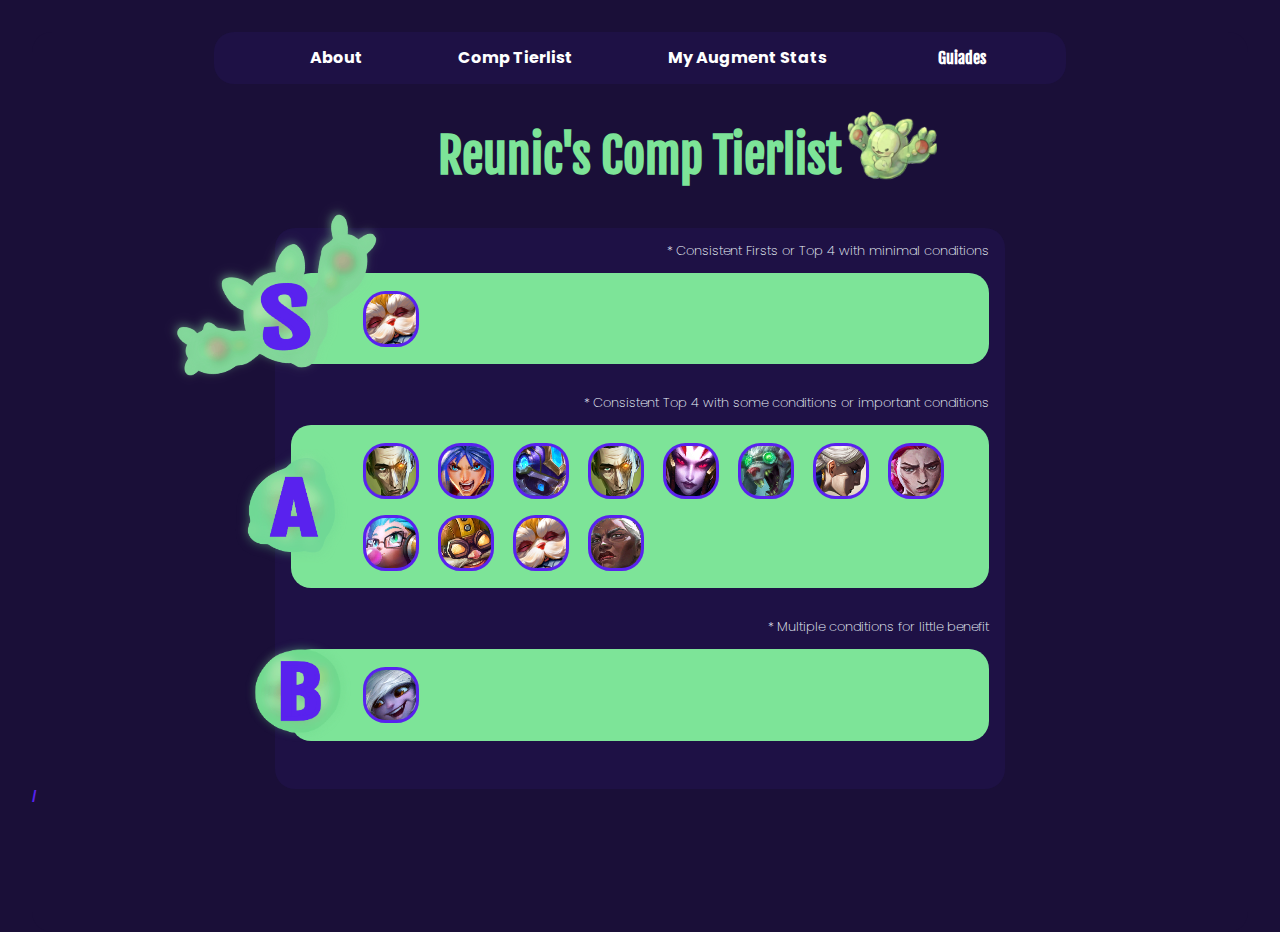
<file: index.html>
<!DOCTYPE html>
<html lang="en">
  <head>
    <meta charset="UTF-8" />
    <meta name="viewport" content="width=device-width, initial-scale=1.0" />
    <!-- <link rel="stylesheet" href="style.css" /> -->
    <script src="https://code.jquery.com/jquery-3.6.0.min.js"></script>
    <link rel="stylesheet" href="style.css" />

    <link rel="icon" href="assets/logo/logo.png" type="image/png" />
    <title>Comp Tierlist</title>
  </head>

  <body>
    <div class="navbar">
      <a class="menu_btn" href="About.html">About</a>
      <a href="index.html">Comp Tierlist</a>
      <a href="My Augment Stats.html">My Augment Stats</a>

      <div class="dropdown">
        <button class="dropbtn">
          Guiades
          <i class="fa fa-caret-down"></i>
        </button>
        <div class="dropdown-content">
          <a href="TFT Dictionary.html">TFT Dictionary</a>
          <a href="Item Tierlist.html">Item Tierlist</a>
          <a href="Augment Theory.html">Augment Theory</a>
          <a href="Character Profiles.html">Character Profiles</a>
        </div>
      </div>
    </div>

    <div id="Box_title">
      Reunic's Comp Tierlist<img src="assets/logo/logo.png " alt="" />
    </div>
    <!-- Comp tier list -->
    <div id="Box_tier_list">
      <div id="Tier_list"><div class="tier_info">
        * Consistent Firsts or Top 4 with minimal conditions
      </div>
        <div id="s_tier" class="Comp_tier">
          <img
            id="tier_icon_s"
            class="tier_icon"
            src="assets/tier icons/evolution 3.png"
          />
        </div>
        <div class="tier_info">
          * Consistent Top 4 with some conditions or important conditions
        </div>
        <div id="a_tier" class="Comp_tier">
          <img
            id="tier_icon_a"
            class="tier_icon"
            src="assets/tier icons/evolution 2.png"
          />
        </div><div class="tier_info">
          * Multiple conditions for little benefit
        </div>
        <div id="b_tier" class="Comp_tier">
          <img
            id="tier_icon_b"
            class="tier_icon"
            src="assets/tier icons/evolution 1.png"
          />
        </div>
        <p></p>
      </div>
    </div>
    /
  </body>
  <div class="build_info"></div>

  <script>
    let builds = [
      {
        tier: "s",
        name: "(S-) Heimer Blackrose",
        champion_icon: "Heimerdinger",
        itemization: `Heimer = Blue + AP items<br>
      Garen = Tank items (HP)<br>
      Malzahar = Leftover AP items<br>
      Item priority = Heimer > Garen > Malzahar`,
        strategy: `Ideally played from a loss streak as the best ap item holders are more of the expensive unit however early blackrose can win streak.<br><br>
      If loss streak, do not level and prioritise gold then at stage 3-2, level to 6 and roll for watchers + dominators/black rose units to stabilise, stay above 30 gold.<br><br>
      After getting a couple of upgrades, save econ up and slowly push levels.<br><br>
      If you can ideally you level to 8 at stage 4-2 with 30-40 gold to roll with, if not wait till stage 4-5 before rolling.<br><br>
      This comp benefits a lot from econ augments as it is very contested so being able to roll before everyone else is super valuable.<br><br>
      The black rose board is super flexible as multiple other carries use it as well so can flex into different comps.`,
        options: `Flex into all the other black rose variations`,
        lvl9: `Cap out by adding leblanc at 9`,
        conditions: `Black rose spat, Crowns will, Powered Shield`,
        augments: ``,
        anomaly: `Heimer > Garen`,
      },
      {
        tier: "a+",
        name: "(A+) Silco Dominators",
        champion_icon: "Silco",
        itemization: `Silco = Shojin + 2 AP items<br>
                  Mundo/Garen = Tank items<br>
                  Mordekaiser = Leftover items<br>
                  Item priority = Silco > Mundo`,
        strategy: `Ideally played from a loss streak as the early dominators are 2-3 cost so lose streak all of stage 2 then at stage 3-2 level to 6 and ideally roll for a board with ziggs + bruisers/watchers/blackrose.<br><br>
               Then look to push levels and level to 8 at either 4-2 or 4-5 and then roll for the board (need at least 40 gold leftover if you want to go lvl 8).<br><br>
               If you do not find Mordekaiser than look to play 4 Dominators + more blackrose units.<br><br>
               Silco benefits a lot from attack speed items to cast more often, even double shojin works well.<br><br>
               Morello is not good on him, Red buff is okay because of the attack speed.`,
        options: `Can play 6 Dominator instead. Can also play Garen as main tank`,
        lvl9: `Can cap out with either Malzahar at 9 or Leblanc at 9. And drop Blitz for Mordekaiser. Can drop all the blackrose as well for just 4 dominator + legendaries`,
        conditions: `Early tear/rod or tank item slam`,
        augments: `Powered Shield, Blackrose spat, Long distance Pals`,
        anomaly: `Silco > Mundo`,
      },
      {
        tier: "a+",
        name: "(A+) Ezreal Reroll",
        champion_icon: "Ezreal",
        itemization: `Ezreal = IE + Academy items<br>
    Leona = Tank/Academy items<br>
    Heimerdinger = Leftover AP items<br>
    Item priority = Ezreal > Leona > Heimer`,
        strategy: `You must first check what the academy items are, if any of the 3 items are items that are good for Ezreal (Infinity edge, Runaans hurricane, Red,, Deathblade, Last Whisper) then you are able to play the line, even better if 2 of 3 items are academy items.<br><br>
    Ideally with reroll strategies you want to build up as much econ as you can so look to lose streak all of stage 2 holding all copies of leona and ezreal with sentinels. If you have a couple of copies of Leona and Ezreal before stage 3-2, I recommend leveling to 6 at stage 3-2 and roll to hit Ez 2 and Leona 2.<br><br>
    If you do not have a couple, keep lose streaking until stage 3-5 and lvl to 7 and roll for upgrades. Once you hit majority of the board 2 star, look to regain gold back to 50 and slow roll excess gold until 3 star. If you are far from leona 3, just switch items to Illaoi 2 lategame.<br><br>
    IMPORTANT = Every game academy has 3 different items, if those items are built and given to academy units they will gain damage amp + reduction, it is NOT only the academy items given from the trait. Therefore double up on the same academy items can be good.<br><br>
    Ezreal ideally wants IE + 1 Atk spd item + Academy<br>
    Leona ideally wants Redemption + Academy items`,
        options: `If you get sentinel spat, can look to play 6 sentinel at 8`,
        lvl9: `Caps out adding Jayce`,
        conditions: `Good academy items`,
        augments: `Academy spat, Investment strategy, Ghost of the past`,
        anomaly: `Ezreal > Leona`,
      },
      {
        tier: "a",
        name: "(A-) Kog Watchers",
        champion_icon: "KogMaw",
        itemization: `Kog = Archangel > Gunblade > Guinsoo<br>
                  Scar = Gargoyle + Resistances (Armor/MR)<br>
                  Item priority = Kog > Scar`,
        strategy: `Can be played with either winstreak or lose streak. Winstreak usually occurs with an early Maddie 2 with frontline and early guinsoo slammed.<br><br>
               Make sure to level at correct intervals e.g lvl 4 at 2-1, lvl 5 at 2-5, lvl 6 at least 3-2.<br><br>
               This comp you ideally hit all your units 2 star by around 3-5 at lvl 7 and think whether to keep rerolling for 3 star or push to level 8 then roll for 3 stars.<br><br>
               If loss streaking, look to lose streak all of stage 2 and at stage 3-2 or 3-5 roll for Watcher 2 stars + Kog 2.<br><br>
               If you have a couple of Kog and Scar, look to roll on 3-2, if none look to roll at 3-5. Kog is a lot better when you can get bis items for him which is why lose streaking feels good.`,
        options: `Can play additional firelight units`,
        lvl9: `Better to stay lvl 8 and roll for everything 3 star.`,
        conditions: `Early rods`,
        augments: `Investment strategy, Watcher crest, Rigged shop, Pandoras items, Trifecta`,
        anomaly: `Scar > Kog'Maw`,
      },
      {
        tier: "a+",
        name: "(A+) Silco Blackrose",
        champion_icon: "Silco",
        itemization: `Silco = Shojin + 2 AP items<br>
                  Mundo/Garen = Tank items<br>
                  Mordekaiser = Leftover items<br>
                  Item priority = Silco > Mundo`,
        strategy: `Ideally played from a loss streak as the early dominators are 2-3 cost so lose streak all of stage 2 then at stage 3-2 level to 6 and ideally roll for a board with ziggs + bruisers/watchers/blackrose.<br><br>
               Then look to push levels and level to 8 at either 4-2 or 4-5 and then roll for the board (need at least 40 gold leftover if you want to go lvl 8).<br><br>
               If you do not find Mordekaiser than look to play 4 Dominators + more blackrose units.<br><br>
               Silco benefits a lot from attack speed items to cast more often, even double shojin works well.<br><br>
               Morello is not good on him, Red buff is okay because of the attack speed.`,
        options: `Can play 6 Dominator instead. Can also play Garen as main tank`,
        lvl9: `Can cap out with either Malzahar at 9 or Leblanc at 9. And drop Blitz for Mordekaiser. Can drop all the blackrose as well for just 4 dominator + legendaries`,
        conditions: `Early tear/rod or tank item slam`,
        augments: `Powered Shield, Blackrose spat, Long distance Pals`,
        anomaly: `Silco > Mundo`,
      },
      {
        tier: "a+",
        name: "(A+) Elise Form Swap",
        champion_icon: "Elise",
        itemization: `Elise = Shojin + 2 AP items<br>
    Garen = Tank items<br>
    Item priority = Elise > Garen`,
        strategy: `This comp is best played from loss streak ideally and roll on stage 3-2 to spike. This is because the best AP item holders are 2-3 cost units. So look to lose streak all of stage 2 prioritising making gold intervals without leveling, then at stage 3-2, level to 6 and roll for a stable board.<br><br>
    Ideally, you have an upgraded 2/3 cost tank with an upgraded carry either, Swain, Cassiopeia, Kog’maw, or Ziggs. If you manage to streak all of stage 3 that is ideal and depending on how much gold you have, you may need to level to 8 at 4-5 or stage 4-2 if you have at least 30-40 gold to roll with.<br><br>
    The most important thing for this comp is it is incredibly flexible. You do not have to play Elise carry and can play either Silco or Zoe. However, if you hit 1 Jayce on roll down, everything 1 star with 4 form can go fast 9 with an upgraded tank e.g., Swain.<br><br>
    Ideally, you play 4 Role Swap late game. If you have leftover AD items play backline GP/Jayce and if you have leftover AP items play Swain backline or play Leblanc.<br><br>
    This comp is usually very difficult to play due to how contested Elise is but quite powerful even at 1 stars.<br><br>
    Garen 2 is extremely important for the frontline if all your other units are 1 star.<br><br>
    Garen benefits from building raw HP items over resistances.`,
        options: `Silco or Zoe, can also play Jayce backline carry late game`,
        lvl9: `Max cap is drop Morgana for Leblanc and add Mordekaiser at 9 and play Cassiopeia over Nunu.`,
        conditions: ``,
        augments: `Reinfourcement, Raining gold, High Voltage, Glass Cannon, Mana flow`,
        anomaly: `Elise > Garen`,
      },
      {
        tier: "a-",
        name: "(A-) Twitch Experiments",
        champion_icon: "Twitch",
        itemization: `Twitch = Red + Runaans/LW + AD item<br>
    Mundo = Tank items<br>
    Caitilyn/Kog = Leftover AD items<br>
    Item Priority = Twitch > Mundo`,
        strategy: `Prioritise maintaining an early winstreak or loss streak. If looking to winstreak, make sure to level at correct intervals e.g lvl 4 at 2-1, lvl 5 at 2-5, lvl 6 at least 3-2.<br><br>
    This comp you ideally can go 9 to cap out with legendaries and to get more frontline. If loss streaking, look to lose streak all of stage 2 and at stage 3 roll for an upgraded frontline along with Zeri 2 as that will stabilize mid game. Then depending on how much you rolled, look to roll again at lvl 8 at either 4-2 or 4-5, be sure you have at least 35 gold to roll with.<br><br>
    This comp is very dependant on upgrading frontline, if you are relatively healthy 1 star twitch with a 2 star Mundo is definitely stable enough for you to push 9 but in the reverse it is not. Can also itemize Nunu 2 with Twitch 2 and then go 9.`,
        options: `Can play Silco if you have lots of leftover AP items`,
        lvl9: `Replace Renni with Elise and add Caitlyn over Kog at 9. Add Vi at 9. Replace Blitz with Mordekaiser.`,
        conditions: `Early bow or sword drop with a good early game.`,
        augments: `Combat or Econ augments`,
        anomaly: `Mundo > Twitch`,
      },
      {
        tier: "A+",
        name: "(A+) Ambusher Reroll",
        champion_icon: "Camille",
        itemization: `Camille = Eon + Titans + HoJ<br>
    Garen/Scar = Tank items<br>
    Powder = Static + Morello<br>
    Smeech/Jinx = AD items<br>
    Item priority = Ekko > Garen`,
        strategy: `Best play this comp from a loss streak unless you have Camille 2. Look to roll at stage 3-2 to level to 6 to roll down for board. At stage 3-2, look to level to 6 and roll for at least 2 star Camille + upgraded frontline. Then look to save up gold and try to push to level 7 before you start to slow roll for 3 star Camille and Smeech.<br><br>
    Late game fights position opposite side if opponent is clumped, if not position opposite side.`,
        options: ``,
        lvl9: `Add Jinx at 9 and replace Maddie with Caitlyn. If you get Jinx on 8, play over Maddie.`,
        conditions: ``,
        augments: `Overheal, Sated spellweaver`,
        anomaly: `Ekko > Garen`,
      },
      {
        tier: "B",
        name: "(B) Tristana Reroll",
        champion_icon: "Tristana",
        itemization: `Tristana = Guinsoo + Gunblade + AD item<br>
    Leona/Loris = Tank items<br>
    Item priority = Tristana > Tank`,
        strategy: `Ideally you get early Tristana with early AD items so you can stack up Tristana early. Look to either winstreak or lose streak early game. Ideally only play this comp with early Tristana with good frontline and gloves. By stage 3-2 you should be lvl 6 with Leona 2, Tristana 2 and 4 Sentinel + 2 Artillerist. Save econ back up to 50 and slow roll excess gold until you 3 star Trist and Leona if you are lucky. Push levels to add more Artillerist in at 8.<br><br>
    Fishbones Trist is incredibly strong.`,
        options: `Can play tempo instead and pivot to Sentinel Corki instead.`,
        lvl9: `Max cap you can look to play 6 Sentinel or just add in Rumble with random legendaries.`,
        conditions: `Early sword`,
        augments: `Investment strategy, Ghost of the Past, Portable Forge. Spirit link`,
        anomaly: `Tristana > Leona`,
      },
      {
        tier: "A+",
        name: "(A+) Family Reroll (Punch punch)",
        champion_icon: "Violet",
        itemization: `Violet = IE + HoJ + EoN/QSS<br>
    Vander = Tank items<br>
    Item priority = Violet > Vander = Vi = Draven`,
        strategy: `Early game you ideally look to lose streak as you are not able to level and prioritize getting Violet best items. At stage 3-1, roll down to 30 gold hitting all copies of the family units + Draven and Darius. Rebuild your economy back up to 50 and slow roll excess gold until you 3 star your units. Once you 3 star Violet, the others are less important unless you are very close then you can try to reroll for them (7-8 copies). Once hit, push levels to add in more pit fighters. Family spat normally goes on Vi/Sevika late game.<br><br>
    You must make sure you have at least 60 gold before the anomaly to 100% confirm you will get ultimate hero anomaly.<br><br>
    Make sure you scout early game to make sure you have no one contesting you.`,
        options: `No pivot if you commit to this.`,
        lvl9: `Max cap is more Pit fighters.`,
        conditions: `Early sword and many Violets early`,
        augments: `Superstars, One for all, Family spat`,
        anomaly: `Violet >>> Draven`,
      },
      {
        tier: "A+",
        name: "(A+) Zoe 7 Rebels",
        champion_icon: "Zoe",
        itemization: `Ambessa = Edge of Night + 2 AD items<br>
    Illaoi = Tank items<br>
    Zoe = Shojin/Guinsoo + 2 AP items<br>
    Item priority = Zoe > Illaoi = Ambessa`,
        strategy: `This comp is a very expensive comp as it has many 4 cost units. Ideally best played with an econ augment and item augments to itemize everyone thus econ is priority. Either full winstreak and level at the correct intervals e.g lvl 4 at 2-1, lvl 5 at 2-5, lvl 6 at least 3-2. If lose streaking, lose streak all of stage 2 and stabilize on stage 3-2 for a stronger board. Look to play for a bruiser or sentinel board. Prioritze Zoe items > Ambessa.<br><br>
    This comp is a lot better with Rebel spat as you can drop the Ezreal. This comp is quite flexible as you can play around Ekko or Corki or Ambessa as your secondary. Ekko only good if you hit the Jinx on your roll down. If you do not have Jinx, play 5 Rebels with Swain. Zoe are very good with attack speed items like guinsoo or nashors since it synergies with rebel trigger. 2 Sorcerer is not mandatory for Zoe.`,
        options: `Corki carry, Ekko carry, Ambessa carry`,
        lvl9: `Max cap is itemizing jinx with 3 items with Ambusher in and she will solo fights damage wise.`,
        conditions: `Can be played from anything`,
        augments: `Econ or item augments`,
        anomaly: `Illaoi = Zoe > Ambessa`,
      },
      {
        tier: "A-",
        name: "(A-) Corki Sentinels",
        champion_icon: "Corki",
        itemization: `Corki = Gunblade + AD items<br>
    Illaoi = Tank items (Resistances)<br>
    Item priority = Corki > Illaoi`,
        strategy: `AD comps are much better to winstreak with as items are very flexible, look to try slam good earlygame items like sunfire and level at the right intervals, lvl 4 at 2-1, 5 at 2-5, 6 at 3-2 and at least 8 at 4-2 if you have 40 gold to roll with.<br><br>
    This comp is really important to play 6 Sentinels so look for that, can also play heimer instead of corki if you have lots of ap items instead. Gunblade is the most important since this is a front to back comp. This comp super benefits from just combat or econ augments. Don’t need to itemize anyone else until lategame when you go 9 and add Jayce/Heim.`,
        options: `Play Heim carry over Corki`,
        lvl9: `Add jayce at 9`,
        conditions: `Can be played from anything`,
        augments: `Combat or Item Augments`,
        anomaly: `Ambessa/Illaoi > Heim`,
      },
      {
        tier: "A",
        name: "(A) Heim Academy Sentinels",
        champion_icon: "Heimerdinger",
        itemization: `Heimerdinger = Blue + AP items<br>
    Illaoi = Tank items<br>
    Jayce/Rumble = Leftover items<br>
    Item priority = Heimer > Illaoi`,
        strategy: `Prioritise maintaining an early winstreak or loss streak. If looking to winstreak, make sure to level at correct intervals e.g lvl 4 at 2-1, lvl 5 at 2-5, lvl 6 at least 3-2.<br><br>
    This comp you ideally can go 9 to cap out with legendaries and to get more frontline. If loss streaking, look to lose streak all of stage 2 and at stage 3 roll for an upgraded frontline along with Ziggs or Nami 2 as that will stabilize mid game. Then depending on how much you rolled, look to roll again at lvl 8 at either 4-2 or 4-5, be sure you have at least 35 gold to roll with.<br><br>
    This comp is much better on win streak with an early Lux 2 as well as Sentinel frontline with 3 Academy in. Try to find out what your academy items are early to decide how many heimerdinger items you need. This is why there is less priority to get all 3 Heim items straight away.<br><br>
    This comp is less dependant on item augments and better to have combat or econ augments`,
        options: `Can choose to play 6 Sentinels and drop more Academy units`,
        lvl9: `Replace Loris with Rumble who holds ap items and add Jayce at 9 who can either hold tank items or ad items in backline.`,
        conditions: `Early tear or tank item slam`,
        augments: `Combat e.g noble sacrifice or Econ augments e.g raining gold`,
        anomaly: `Heim > Illaoi`,
      },
      {
        tier: "A",
        name: "(A) Ambessa Sentinels 2.0",
        champion_icon: "Ambessa",
        itemization: `Ambessa = Edge of Night + 2 AD items<br>
    Illaoi = Evenshroud + Tank items<br>
    Heimerdinger = Shojin + Morello<br>
    Item priority = Ambessa > Illaoi = Heim`,
        strategy: `Ideally you look to lose streak with this comp due to how cheap the board and how strong it can be on a stage 3-2 roll down but can also prioritise an early winstreak as well. If winstreak, make sure to level at correct intervals e.g lvl 4 at 2-1, lvl 5 at 2-5, lvl 6 at least 3-2.<br><br>
    If loss streaking, look to lose streak all of stage 2 and at stage 3 roll for a Sentinel board with Akali and Nocturne upgrades with either as item holders. Then depending on how much you rolled, look to roll again at lvl 8 at either 4-2 or 4-5, be sure you have at least 35 gold to roll with.<br><br>
    This comp will be a solid top 4 comp if the traits are decent and can easily cap out as well.<br><br>
    Extremely flexible board as you can go corki carry instead as well`,
        options: `Play Corki carry with Heim`,
        lvl9: `For max cap you drop both Heim + Ezreal + Leona for Ekko + Jinx + Malzahar + Rumble.`,
        conditions: `Can be played from anything`,
        augments: `Combat or Item Augments`,
        anomaly: `Ambessa/Illaoi > Heim`,
      },
    ];
    console.log(builds);
    let tier_s = $("#s_tier");
    let tier_a = $("#a_tier");
    let tier_b = $("#b_tier");

    const reuniclus_sound = new Audio("assets/sound/reuniclussound.mp3");

    for (let i = 0; i < builds.length; i++) {
      let build_obj = builds[i];
      let {
        tier,
        name,
        champion_icon,
        itemization,
        strategy,
        options,
        lvl9,
        conditions,
        augments,
        anomaly,
      } = build_obj;

      function showbuild(build) {
        const name = build.dataset.name;
        const tier = build.dataset.tier;
        const champion_icon = build.dataset.champion_icon;
        const itemization = build.dataset.itemization;
        const strategy = build.dataset.strategy;
        const options = build.dataset.options;
        const lvl9 = build.dataset.lvl9;
        const conditions = build.dataset.conditions;
        const augments = build.dataset.augments;
        const anomaly = build.dataset.anomaly;

        const currentChild = build.parentElement;

        // Check if any build information div is currently open
        let openBuild = document.querySelector(".build_open");

        // Remove the 'clicked' class from all buttons to hide squares
        let allButtons = document.querySelectorAll(".Comp_icon");
        allButtons.forEach((btn) => {
          if (btn !== build) {
            btn.classList.remove("clicked"); // Hide square for all other buttons
          }
        });

        // Toggle visibility of the square for the clicked button
        build.classList.toggle("clicked");

        // If a build is already open and it's the same one that is clicked, close it
        if (openBuild && openBuild.id === name) {
          openBuild.remove(); // Close the current build
          return; // Exit the function to not open the build again
        }

        // If a different build is open, remove it
        if (openBuild) {
          openBuild.remove();
          // Close the previously opened build
        }

        reuniclus_sound.play();
        reuniclus_sound.volume = 0.2;

        // Create and open the new build info
        const build_open = document.createElement("div");
        build_open.className = "build_open";
        build_open.id = name;
        build_open.innerHTML = `
          <h1>${name}</h1>
          <img src="assets/builds/${name}.png" alt="" srcset="">
          <div class="build_info">
          <h3 class="build_topic">
            <img src="assets/icons/itemization.png" alt="Itemization Icon"> Itemization:
          </h3>
          <p class="build_topic_info">${itemization}</p>

          <h3 class="build_topic">
            <img src="assets/icons/strategy.png" alt="Strategy Icon"> Strategy:
          </h3>
          <p class="build_topic_info">${strategy}</p>

          <h3 class="build_topic">
            <img src="assets/icons/options.png" alt="Options Icon"> Options:
          </h3>
          <p class="build_topic_info">${options}</p>

          <h3 class="build_topic">
            <img src="assets/icons/lvl9.png" alt="Level 9 Icon"> Level 9:
          </h3>
          <p class="build_topic_info">${lvl9}</p>

          <h3 class="build_topic">
            <img src="assets/icons/conditions.png" alt="Conditions Icon"> Conditions:
          </h3>
          <p class="build_topic_info">${conditions}</p>

          <h3 class="build_topic">
            <img src="assets/icons/augments.png" alt="Augments Icon"> Augments:
          </h3>
          <p class="build_topic_info">${augments}</p>

          <h3 class="build_topic">
            <img src="assets/icons/anomaly.png" alt="Anomaly Icon"> Anomaly:
          </h3>
          <p class="build_topic_info">${anomaly}</p>
        </div>
      `;

        currentChild.insertAdjacentElement("afterend", build_open);
      }

      // Generate the buttons and store data in data-* attributes

      const build_button = `
     
  <button 
    onclick="showbuild(this)" 
    class="Comp_icon" 
    data-tier="${tier}" 
    data-name="${name}" 
    data-champion_icon="${champion_icon}" 
    data-itemization="${itemization}" 
    data-strategy="${strategy}" 
    data-options="${options}" 
    data-lvl9="${lvl9}" 
    data-conditions="${conditions}" 
    data-augments="${augments}" 
    data-anomaly="${anomaly}">
    <!-- <div class="hover_square"></div> -->
    <img src="assets/champ_icons/${champion_icon}.png" alt="${champion_icon}" />
  </button>`;

      if (tier.toLowerCase().startsWith("s")) {
        tier_s.append(build_button);
      } else if (tier.toLowerCase().startsWith("a")) {
        tier_a.append(build_button);
      } else if (tier.toLowerCase().startsWith("b")) {
        tier_b.append(build_button);
      }
    }
  </script>
</html>
</file>
<file: style.css>
@import url("https://fonts.googleapis.com/css2?family=Fjalla+One&display=swap");
@import url("https://fonts.googleapis.com/css2?family=Poppins:ital,wght@0,100;0,200;0,300;0,400;0,500;0,600;0,700;0,800;0,900;1,100;1,200;1,300;1,400;1,500;1,600;1,700;1,800;1,900&display=swap");
:root {
  --main_color: #7de498;
  --secondary_color: #5922ee;
  --secondary_color_t: #4026bf1a;
  --bg-color: #1a0f38;

  --comp_icon_size: 3.5rem;

  --main_font: "Fjalla One";
  --secondary_font: "Poppins";
  --font_weight: 500;
}
* {
  margin: 0;
  padding: 0;
  box-sizing: border-box;

  font-family: var(--main_font);
  font-weight: bold;
  color: var(--secondary_color);
  /* color: rgb(165, 75, 153); */
  border: none;

  border-radius: 20px;
}
/*  css Reset  */
html,
body {
 
  background-color: var(--bg-color);
  height: 100%;
  line-height: 1;
  font-size: 100%;
  margin: 1rem;
}

/* Nav bar*/

/* Reset */
* {
  margin: 0;
  padding: 0;
  box-sizing: border-box;
}

body {
  font-family: Arial, sans-serif;
}

/* Navbar container */

.navbar {
  width: 70%;
  margin: auto;
  overflow: hidden;
  background-color: var(--secondary_color_t);
  display: flex;
  justify-content: space-evenly; /* Aligns all items to the right */
  align-items: center;
}

#logo_nav img {
  width: 2rem;
  object-fit: cover;
}

.navbar a {
  float: left;
  font-size: 16px;
  color: white;
  text-align: center;
  padding: 14px 16px;
  text-decoration: none;
}

.nav_menus {
  margin-right: 2rem;
}

/* The dropdown container */
.dropdown,
.menu_btn {
  float: left;
  overflow: hidden;
  margin-left: 1rem;
}

/* Dropdown button */
.dropdown .dropbtn {
  font-size: 16px;
  border: none;
  outline: none;
  color: white;
  padding: 1rem;
  background-color: inherit;
  font-family: inherit; /* Important for vertical align on mobile phones */
  /* Important for vertical align on mobile phones */
}

/* Add a red background color to navbar links on hover */
.navbar a:hover,
.dropdown:hover .dropbtn {
  background-color: var(--main_color);
  color: var(--secondary_color);
}

.dropbtn,
.menu_btn {
  transition: all 0.5s ease;
  position: relative;
}

/* Dropdown content (hidden by default) */
.dropdown-content {
  padding: 0.5rem;
  display: none;
  position: absolute;
  background-color: #f9f9f9;
  min-width: 160px;
  box-shadow: 0px 8px 16px 0px rgba(0, 0, 0, 0.2);
  z-index: 1;
}

/* Links inside the dropdown */
.dropdown-content a {
  float: none;
  color: rgb(53, 53, 53);
  padding: 12px 16px;
  text-decoration: none;
  display: block;
  text-align: left;
}

/* Add a grey background color to dropdown links on hover */
.dropdown-content a:hover {
  background-color: var(--main_color);
}

/* Show the dropdown menu on hover */
.dropdown:hover .dropdown-content {
  display: block;
}

/* Page title */
#Box_title {
  text-align: center;
  font-size: 300%;
  margin: 3rem;
  color: var(--main_color);
}
#Box_title img {
  width: 90px;
  position: absolute;
  transform: translateX(-50%) translateY(-30%); /* Centers the image vertically */
  margin-left: 50px;
}

/*Comp tier list*/
#Box_tier_list {
  width: 60%;
  margin: auto;
}
#Tier_list {
  background-color: var(--secondary_color_t);

  display: flex;
  flex-direction: column;
  justify-content: space-evenly;
  gap: 1rem;

  padding: 1rem;
}

.Comp_tier {
  min-height: calc(var(--comp_icon_size) + 1rem);
  position: relative;
  flex-wrap: wrap;
  background-color: var(--main_color);
  align-items: center;
  gap: 1rem;
  padding: 0.6rem;
  padding-left: 4rem;
  margin-bottom: 1rem;
}

.tier_info {
  color: aliceblue;
  font-family: var(--secondary_font);
  font-size: small;
  font-weight: 200;
  text-align: right;
}

.tier_icon {
  position: absolute;
  left: 0; /* Aligns the image to the left of the .Comp_tier */
  transform: translateX(-50%); /* Moves the image back by half its width */
  top: 50%;
  transform: translateX(-50%) translateY(-50%); /* Centers the image vertically */
  width: 2rem; /* Adjust the size as needed */
}

#tier_icon_s {
  width: 16rem;
  transform: translateX(-50%) translateY(-50%) rotate(-35deg);
}

#tier_icon_a {
  width: 7.5rem;
}

#tier_icon_b {
  width: 9rem;
}

.Comp_icon {
  margin-left: 0.8rem;
  position: relative;
  height: var(--comp_icon_size);
  width: var(--comp_icon_size);
  border-radius: 40%;
  cursor: pointer;
  z-index: 0;
  transition: all 0.5s ease;
  overflow: hidden;
  background-color: var(--secondary_color);
  border: 3px solid var(--secondary_color);
  margin: 0.5rem;
}
.Comp_icon:hover {
  height: 4rem;
  width: 4rem;
  border-radius: 50%;
  border: 8px solid var(--secondary_color);

  margin: 0 1rem;
}

.Comp_icon img {
  width: 100%;
  height: 100%;
  object-fit: cover;
  position: relative;
  transform: scale(1.3);
  z-index: 1;
}

.Comp_icon:hover img {
  opacity: 0.5;
}

.Comp_icon.clicked {
  height: 4rem;
  width: 4rem;
  border-radius: 50%;
  border: 2px solid var(--secondary_color);
}

.Comp_icon.clicked img {
  opacity: 0.5;
  height: 4rem;
  width: 4rem;
  border-radius: 50%;
  border: 2px solid var(--secondary_color);
}

.build_open {
  margin-top: -1rem;
  background-color: wheat;
  background-color: var(--main_color);

  display: flex;
  flex-direction: column;
  align-items: center;
  gap: 1rem;
  /* flex-wrap: wrap; */
  z-index: 1;
  padding: 2rem;
}

.build_open img {
  width: 100%;
  object-fit: cover;

  /* background-color: var(--secondary_color_t); */
  padding: 1rem;
}

.build_topic {
  font-size: 1.5rem;
  padding-left: 1rem;
  padding-right: 1rem;

  margin-top: 1rem;
  margin-bottom: 0.4rem;
}

.build_topic img {
  padding: 0;
  background-color: var(--main_color);
  border-radius: 0;
  width: 30px;
}
.build_topic_info {
  font-family: var(--secondary_font);
  font-weight: var(--font_weight);
  padding: 1rem;
  color: var(--bg-color);
  background: rgba(255, 255, 255, 0.377);
}
.info {
  font-family: var(--secondary_font);
  font-weight: var(--font_weight);
  padding: 1rem;
  color: var(--bg-color);
  background: rgba(255, 255, 255, 0.575);
}
/* ---- */

.topic {
  font-size: 1.5rem;
}

.topic img {
  border-radius: 0;
  width: 30px;
}

a {
  font-family: var(--secondary_font);
}

.dictionary {
  background-color: var(--main_color);
  padding: 2rem;
  width: 60%;
  margin: auto;
  margin-top: 3rem;
}

.dictionary .info {
  padding-top: 1.5rem;
}
.profile {
  word-wrap: break-word;
  background-color: var(--main_color);

  display: flex;
  align-items: center;
  justify-items: center;
  justify-content: space-evenly;
  gap: 1rem;

  width: 60%;
  overflow: hidden;
  margin: auto;
  margin-top: 2rem;
  padding: 1rem;
}
.profile_info {
  width: 70%;
  max-width: 100%;
}

.profile_icon {
  display: flex;
  flex-direction: column;
  align-items: center;
  gap: 1rem;
}

.profile_icon .topic {
  font-size: xx-large;
}

.profile_icon img {
  border: solid 1rem var(--secondary_color);
  border-radius: 40%;
}

.profile_info .info {
  padding: 1rem;
}

.theory {
  background-color: var(--main_color);
  padding: 2rem;
  width: 60%;
  margin: auto;
  margin-top: 3rem;
}

.theory .topic {
  margin: 1rem;
}

.theory .info {
  padding-bottom: 1.5rem;
  padding-top: 1.5rem;
}
.augment_places {
  display: flex;
  gap: 1rem;
  justify-content: center;
  /* Centers text horizontally */
  align-items: center;
  background-color: var(--main_color);

  padding: 1rem;
  width: 60%;
  margin: auto;
  margin-top: 2rem;
  transition: all 2s ease;
}

.augment_places:hover {
  border-radius: 50px;
  margin-top: 4rem;
  margin-bottom: 4rem;
  background-color: var(--secondary_color);
}

.augment_places:hover .topic {
  color: var(--main_color);
}

.augment_places:hover .info {
  background-color: var(--main_color);
}

.augment_places .info {
  display: flex;
  justify-content: center;

  align-items: center;
  height: 10%;

  background-color: var(--secondary_color);

  color: rgb(255, 255, 255);
  padding-bottom: -20px;
}

.augment_places .topic {
  padding-right: 0;
  margin-top: 0;
  margin-bottom: 0;
}

/* .third {
  color: rgb(202, 121, 45);
}
.second {
  color: rgb(243, 241, 241);
}

.first {
  color: rgb(253, 215, 0);
} */

.first,
.second,
.third {
  font-family: var(--secondary_font);
  font-weight: var(--font_weight);
  color: rgb(255, 255, 255);
}

.item_list {
  background-color: #a4dfab;
  width: 60%;
  margin: auto;
  padding: 1.4rem;
  display: flex;
  flex-direction: column;
  align-items: center;
  gap: 1rem;
  margin-top: 2rem;

  /* align-items: center;  */
}
.item_box {
  display: flex;
  flex-direction: column;
  gap: 1rem;
}
.item_img {
  height: 400px;
  width: 600px;
  border-radius: 20px;
}

.item_img img {
  width: 100%;
  height: 100%;
  border: 5px solid var(--secondary_color);
  border-radius: 40px;
  object-fit: fill;
  background-color: #1c0755ea;
}

.item_list .topic {
  padding-left: 2rem;
}

.about {
  width: 60%;
  margin: auto;
  padding: 2rem;
  background-color: var(--main_color);
  display: flex;
  flex-direction: column;
}

.about .topic {
  margin-top: 1.5rem;
  margin-bottom: 0.5rem;
  padding-left: 1rem;
}

.about_iframe {
  width: 100%;
  height: 800px;
}
</file>
